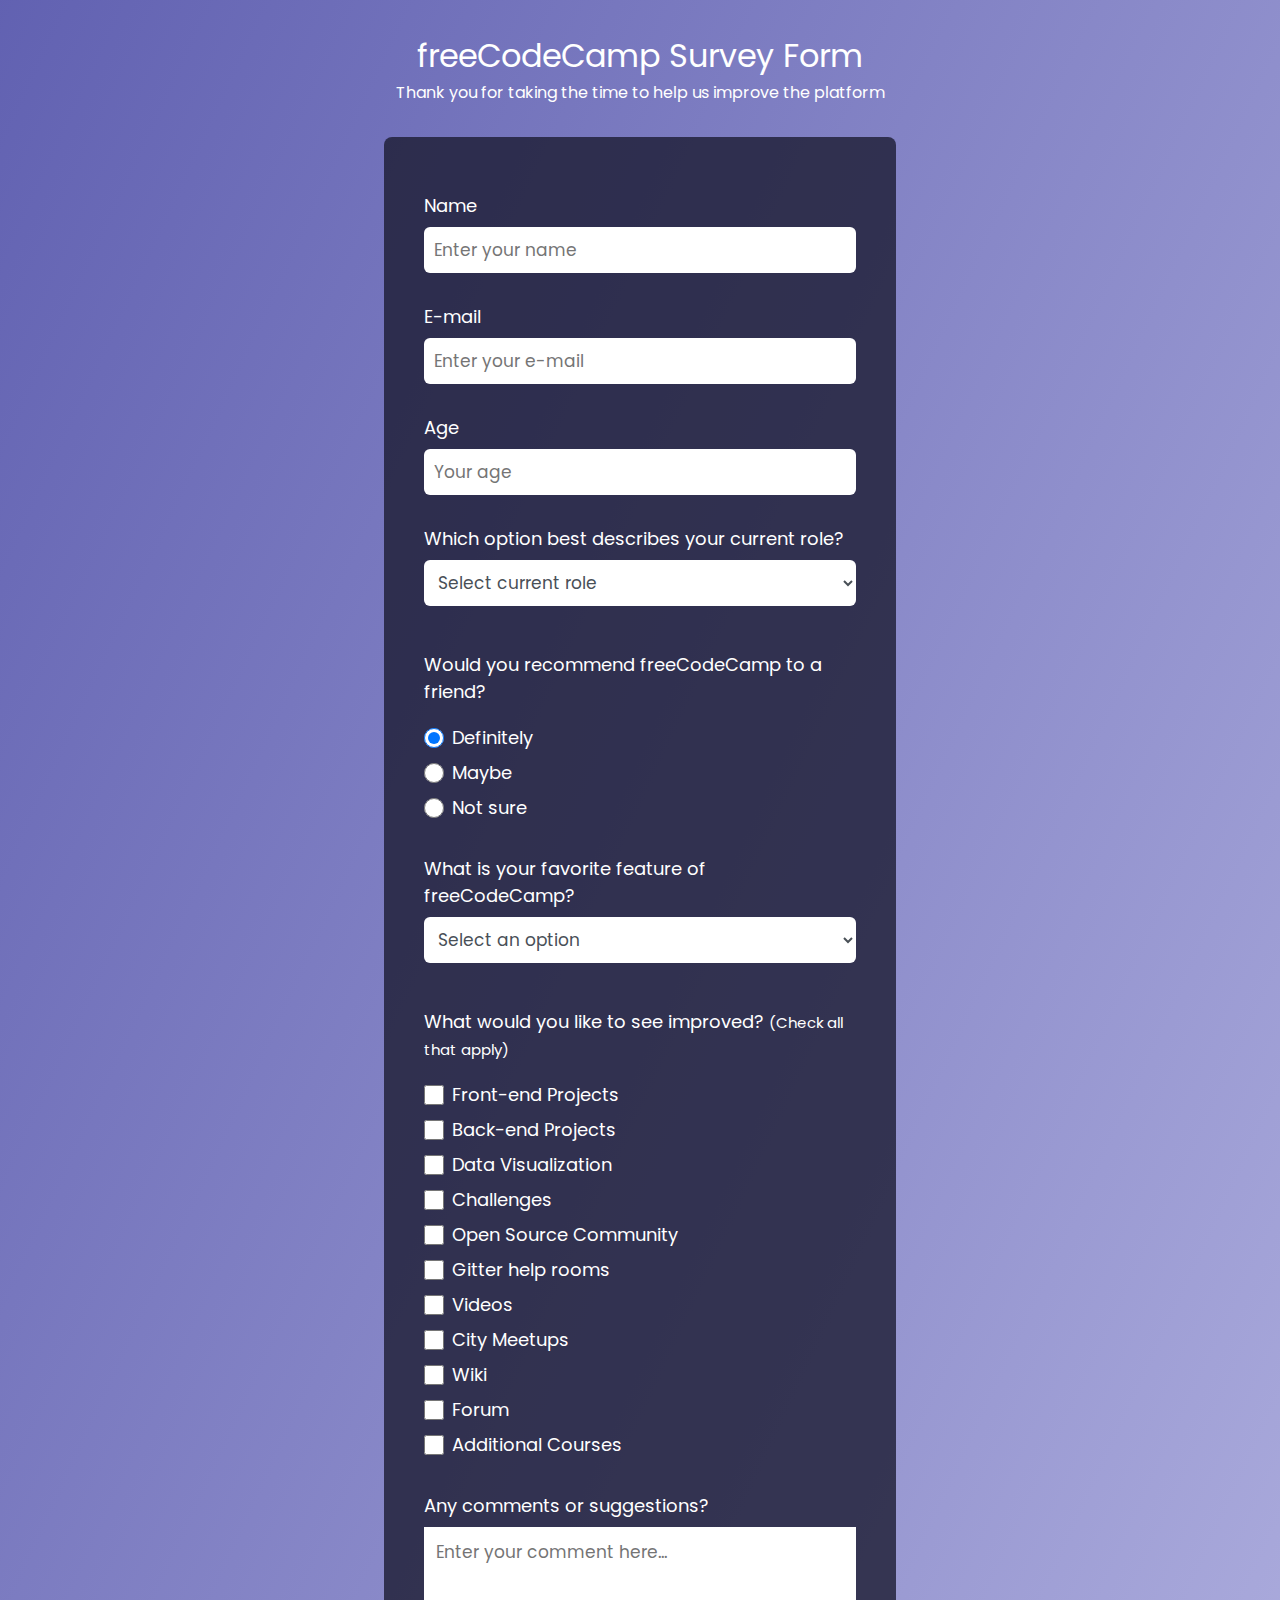
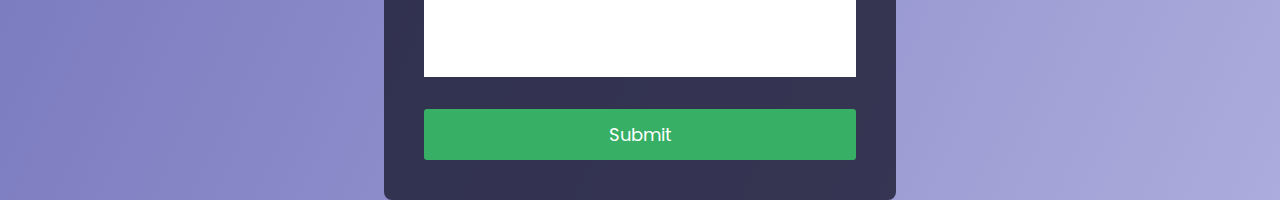
<file: projects/SurveyForm/index.html>
<!DOCTYPE html>
<html lang="en">
<head>
    <meta charset="UTF-8">
    <meta http-equiv="X-UA-Compatible" content="IE=edge">
    <meta name="viewport" content="width=device-width, initial-scale=1.0">
    <link rel="stylesheet" href="style.css">
    <title>Survey Form</title>
</head>
<body>
    <header id="introduction-texts">
        <h1 id="title">freeCodeCamp Survey Form</h1>
        <p id="description">Thank you for taking the time to help us improve the platform</p>
    </header>
    <div id="form-div">
        <form id="survey-form">
            <div class="input-text">
                <label for="name" id="name-label">Name</label>
                <input type="text" name="name" id="name" placeholder="Enter your name" maxlength="999" required>
            </div>
            <div class="input-text">
                <label for="email" id="email-label">E-mail</label>
                <input type="email" name="email" id="email" placeholder="Enter your e-mail" maxlength="999" required>
            </div>
            <div class="input-text">
                <label for="number" id="number-label">Age</label>
                <input type="number" name="age" id="number" placeholder="Your age" value="" max="120" min="1" required>
            </div>
            <div class="select-input">
                <p>Which option best describes your current role?</p>
                <select id="dropdown" class="select-dropdown" required>
                    <option value="valueNullRole" checked>Select current role</option>
                    <option value="student">Student</option>
                    <option value="fullTimeJob">Full Time Job</option>
                    <option value="fullTimeLearner">Full Time Learner</option>
                    <option value="notToSay">Prefer not to say</option>
                    <option value="other">Other</option>
                </select>
            </div>
            <div class="checkbox-radio-input">
                <p>Would you recommend freeCodeCamp to a friend?</p>
                <div class="radio-input">
                    <input type="radio" name="recommendRadio" id="definitely" value="definitely" checked>
                    <label for="definitely">Definitely</label>
                </div>
                <div class="radio-input">
                    <input type="radio" name="recommendRadio" id="maybe" value="maybe">
                    <label for="maybe">Maybe</label>
                </div>
                <div class="radio-input">
                    <input type="radio" name="recommendRadio" id="notSure" value="notSure">
                    <label for="notSure">Not sure</label>
                </div>
            </div>
            <div class="select-input">
                <p>What is your favorite feature of freeCodeCamp?</p>
                <select id="featureDropdown" class="select-dropdown" required>
                    <option value="valueNullFeature" checked>Select an option</option>
                    <option value="challenges">Challenges</option>
                    <option value="projects">Projects</option>
                    <option value="community">Community</option>
                    <option value="openSource">Open Source</option>
                </select>
            </div>
            <div class="checkbox-radio-input">
                <p>What would you like to see improved? <span id="checkApply">(Check all that apply)</span></p>
                <div class="checkbox-input">
                    <input type="checkbox" name="improvedCheck" id="frontEndProjects" value="frontEndProjects">
                    <label for="frontEndProjects">Front-end Projects</label>
                </div>
                <div class="checkbox-input">
                    <input type="checkbox" name="improvedCheck" id="backEndProjects" value="backEndProjects">
                    <label for="backEndProjects">Back-end Projects</label>
                </div>
                <div class="checkbox-input">
                    <input type="checkbox" name="improvedCheck" id="dataVisualization" value="dataVisualization">
                    <label for="dataVisualization">Data Visualization</label>
                </div>
                <div class="checkbox-input">
                    <input type="checkbox" name="improvedCheck" id="challengesCheck" value="challengesCheck">
                    <label for="challengesCheck">Challenges</label>
                </div>
                <div class="checkbox-input">
                    <input type="checkbox" name="improvedCheck" id="openSourceCommunity" value="openSourceCommunity">
                    <label for="openSourceCommunity">Open Source Community</label>
                </div>
                <div class="checkbox-input">
                    <input type="checkbox" name="improvedCheck" id="gitterHelpRooms" value="gitterHelpRooms">
                    <label for="gitterHelpRooms">Gitter help rooms</label>
                </div>
                <div class="checkbox-input">
                    <input type="checkbox" name="improvedCheck" id="videos" value="videos">
                    <label for="videos">Videos</label>
                </div>
                <div class="checkbox-input">
                    <input type="checkbox" name="improvedCheck" id="cityMeetups" value="cityMeetups">
                    <label for="cityMeetups">City Meetups</label>
                </div>
                <div class="checkbox-input">
                    <input type="checkbox" name="improvedCheck" id="wiki" value="wiki">
                    <label for="wiki">Wiki</label>
                </div>
                <div class="checkbox-input">
                    <input type="checkbox" name="improvedCheck" id="forum" value="forum">
                    <label for="forum">Forum</label>
                </div>
                <div class="checkbox-input">
                    <input type="checkbox" name="improvedCheck" id="additionalCourses" value="additionalCourses">
                    <label for="additionalCourses">Additional Courses</label>
                </div>
            </div>
            <div class="input-textarea">
                <p>Any comments or suggestions?</p>
                <textarea id="textareaComment" placeholder="Enter your comment here..."></textarea>
            </div>
            <button type="submit" id="submit">Submit</button>
        </form>
    </div>
    <script src="script.js"></script>
</body>
</html>
</file>
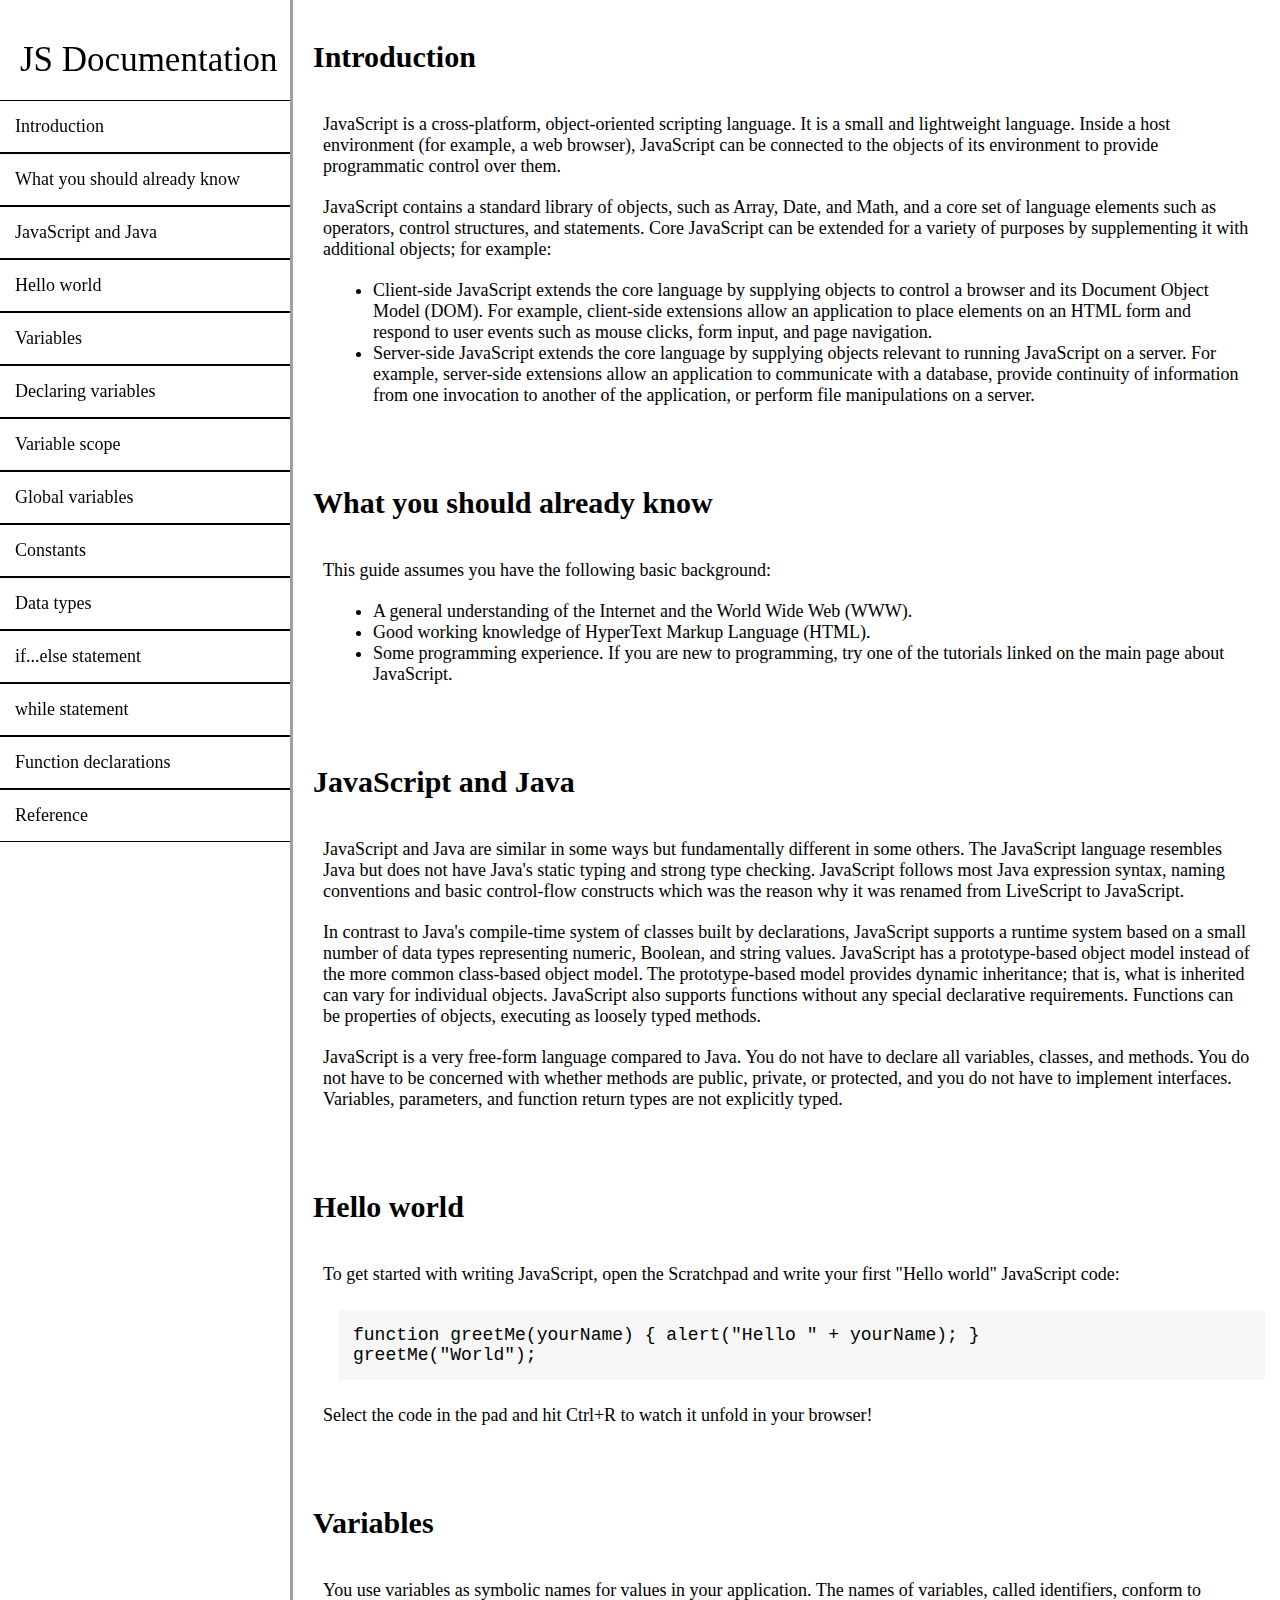
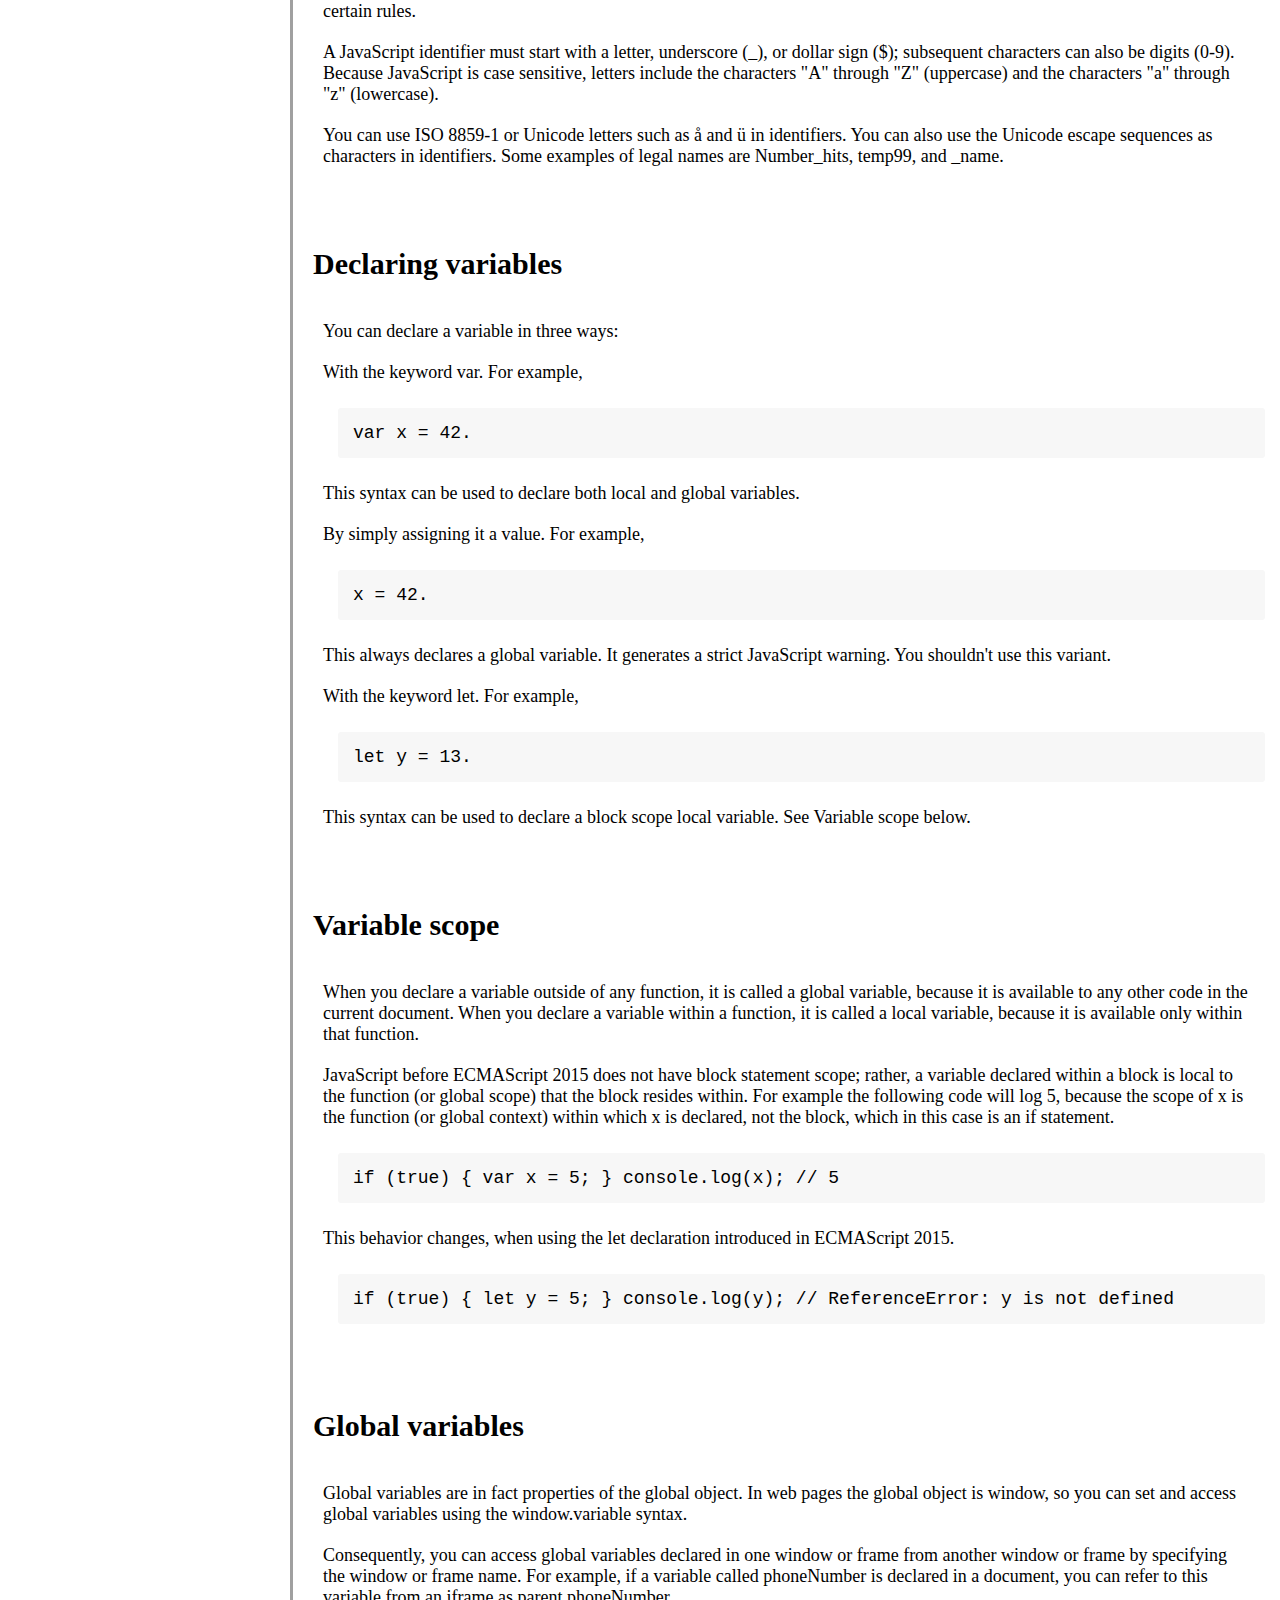
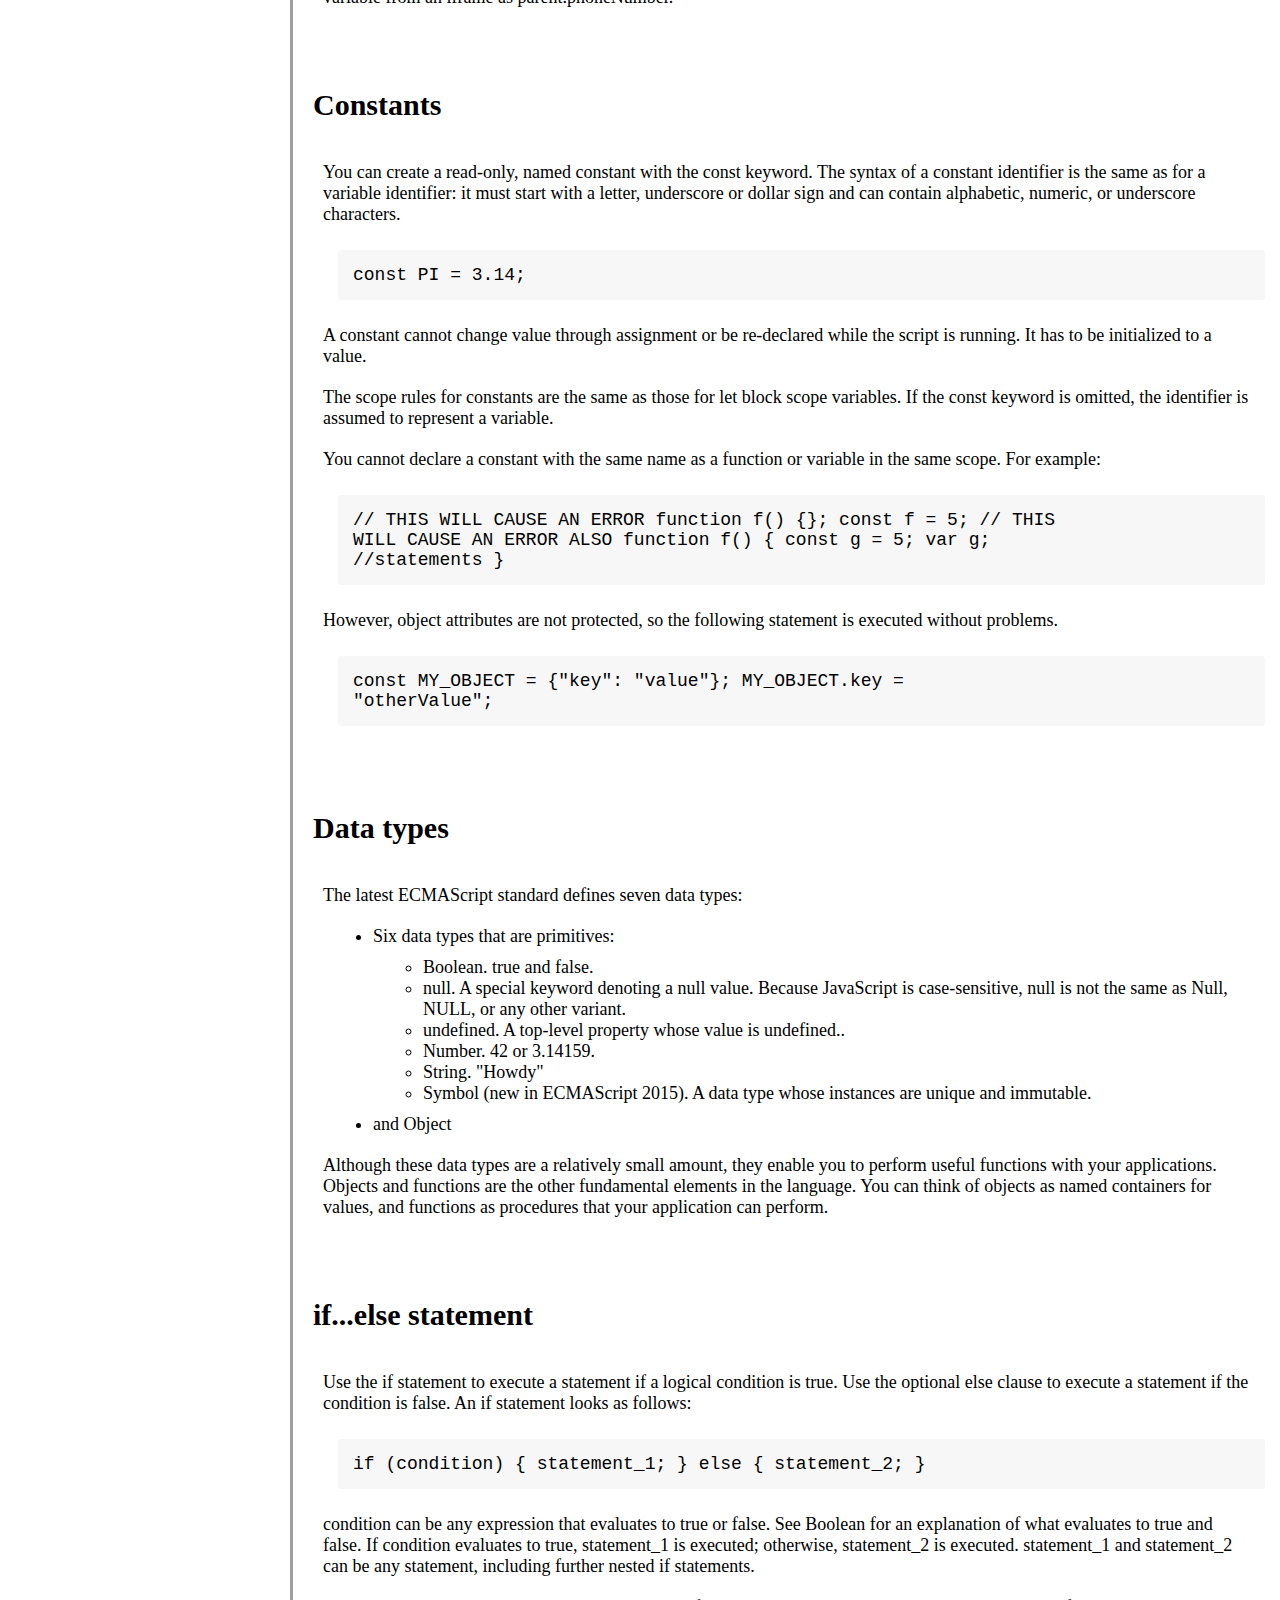
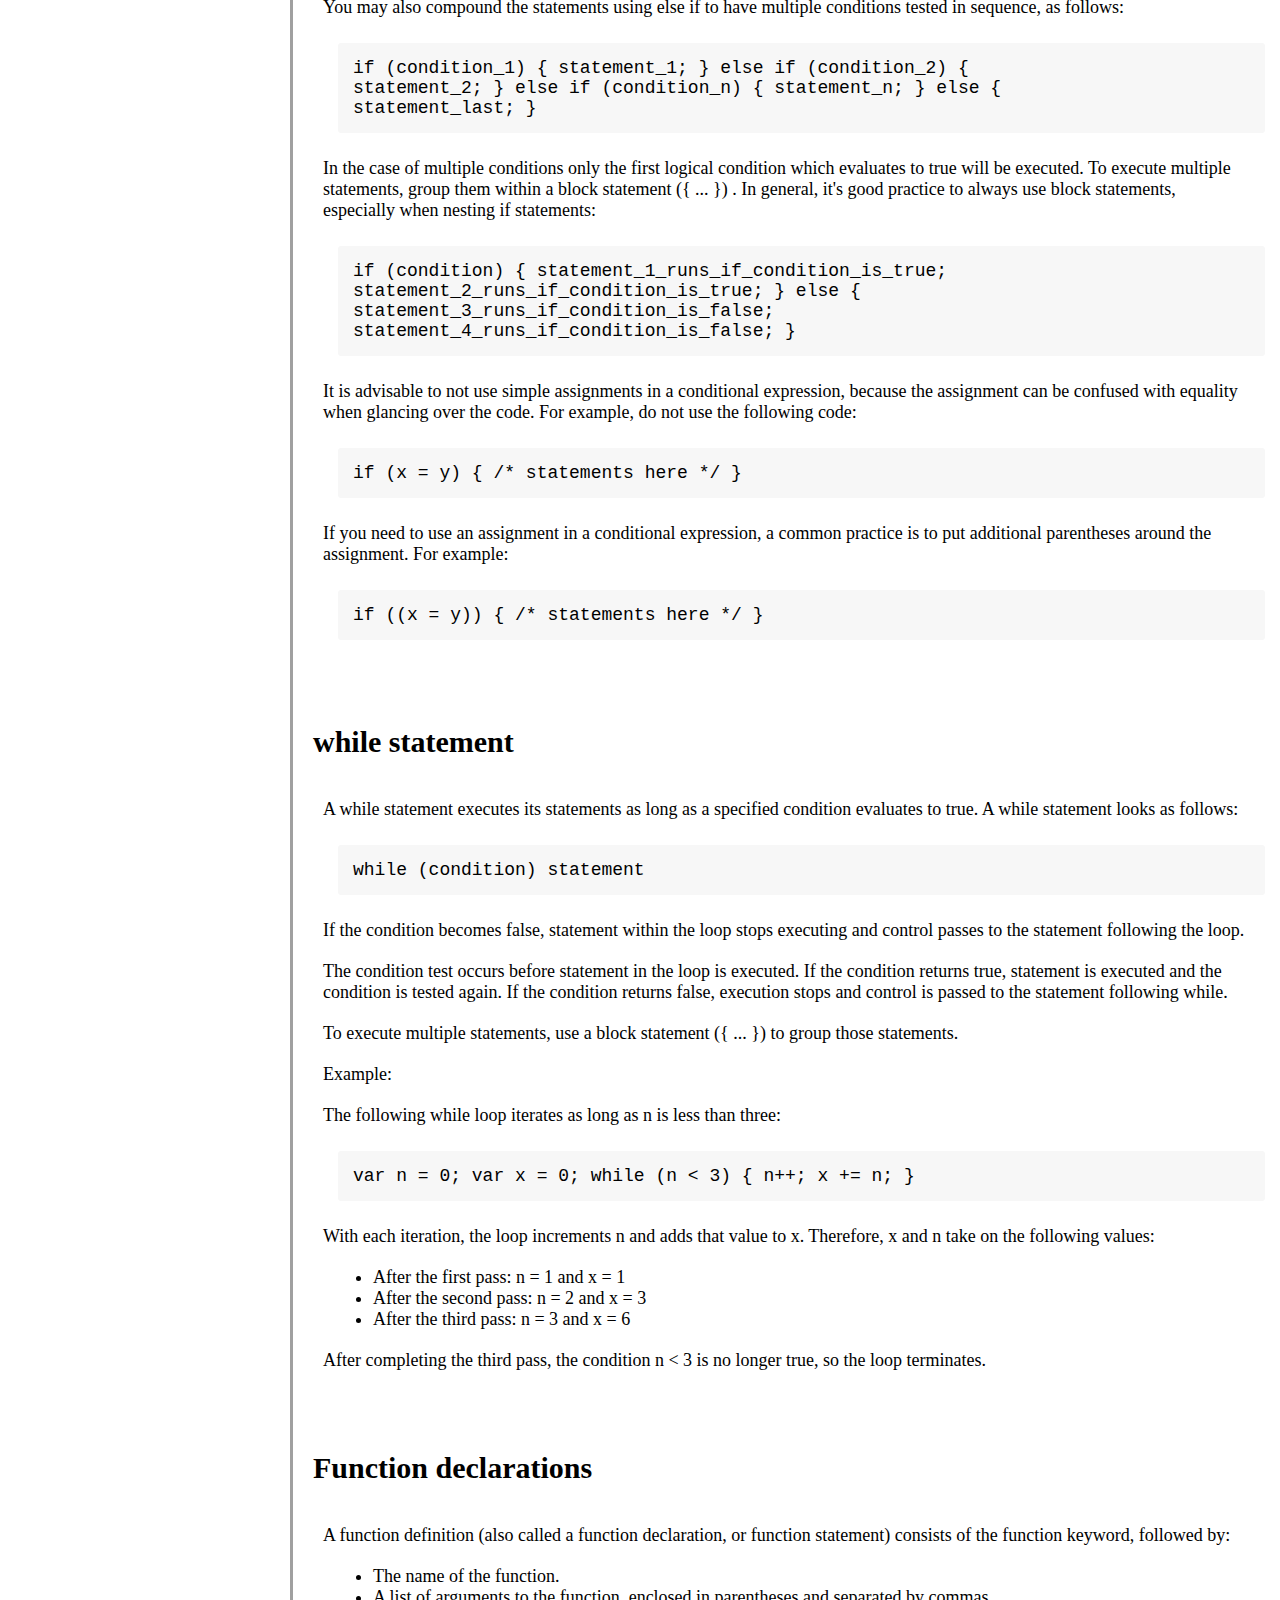
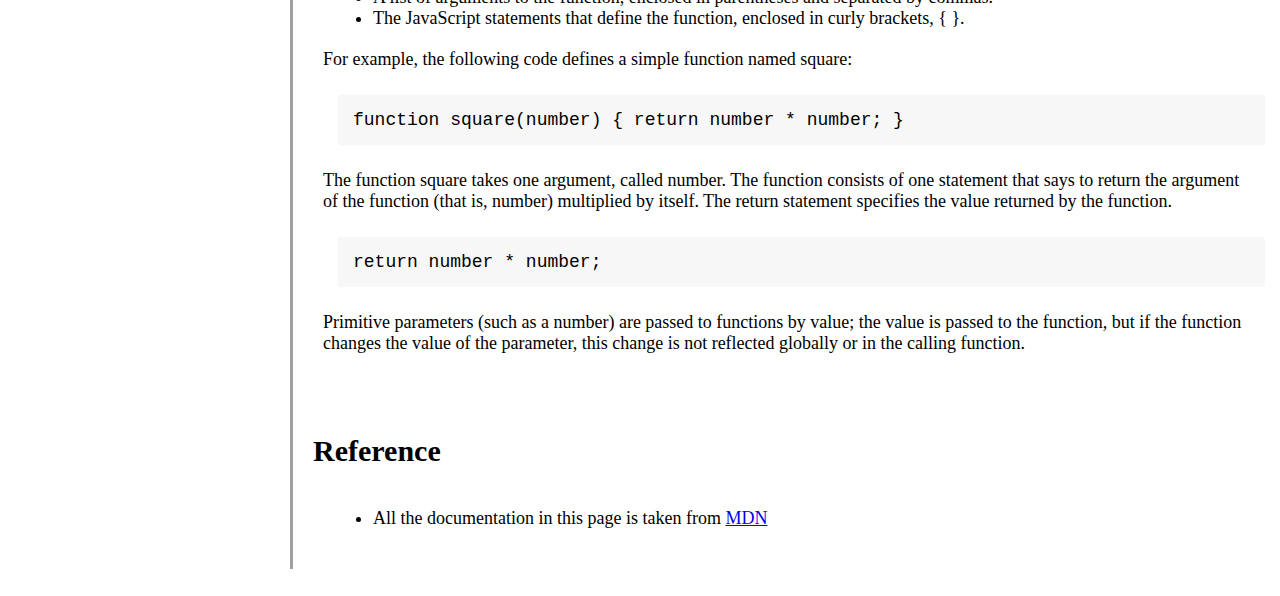
<file: projects/TechnicalPage/index.html>
<!DOCTYPE html>
<html lang="en">
<head>
    <meta charset="UTF-8">
    <meta http-equiv="X-UA-Compatible" content="IE=edge">
    <meta name="viewport" content="width=device-width, initial-scale=1.0">
    <link rel="stylesheet" href="style.css">
    <title>Technical Documentation Page</title>
</head>
<body>
    <div id="nav-id">
        <nav id="navbar">
            <header>
                <h1>JS Documentation</h1>
            </header>
            <ul>
                <li><a class="nav-link" href="#Introduction">Introduction</a></li>
                <li><a class="nav-link" href="#What_you_should_already_know">What you should already know</a></li>
                <li><a class="nav-link" href="#JavaScript_and_Java">JavaScript and Java</a></li>
                <li><a class="nav-link" href="#Hello_world">Hello world</a></li>
                <li><a class="nav-link" href="#Variables">Variables</a></li>
                <li><a class="nav-link" href="#Declaring_variables">Declaring variables</a></li>
                <li><a class="nav-link" href="#Variable_scope">Variable scope</a></li>
                <li><a class="nav-link" href="#Global_variables">Global variables</a></li>
                <li><a class="nav-link" href="#Constants">Constants</a></li>
                <li><a class="nav-link" href="#Data_types">Data types</a></li>
                <li><a class="nav-link" href="#if...else_statement">if...else statement</a></li>
                <li><a class="nav-link" href="#while_statement">while statement</a></li>
                <li><a class="nav-link" href="#Function_declarations">Function declarations</a></li>
                <li><a class="nav-link" href="#Reference">Reference</a></li>
            </ul>
        </nav>
    </div>
    <main id="main-doc">
        <section id="Introduction" class="main-section">
            <header><h2>Introduction</h2></header>
            <article>
                <p>JavaScript is a cross-platform, object-oriented scripting language. It is a small and lightweight language. Inside a host environment (for example, a web browser), JavaScript can be connected to the objects of its environment to provide programmatic control over them.</p>
                <p>JavaScript contains a standard library of objects, such as Array, Date, and Math, and a core set of language elements such as operators, control structures, and statements. Core JavaScript can be extended for a variety of purposes by supplementing it with additional objects; for example:</p>
                <ul>
                    <li>Client-side JavaScript extends the core language by supplying objects to control a browser and its Document Object Model (DOM). For example, client-side extensions allow an application to place elements on an HTML form and respond to user events such as mouse clicks, form input, and page navigation.</li>
                    <li>Server-side JavaScript extends the core language by supplying objects relevant to running JavaScript on a server. For example, server-side extensions allow an application to communicate with a database, provide continuity of information from one invocation to another of the application, or perform file manipulations on a server.</li>
                </ul>
            </article>
        </section>
        <section id="What_you_should_already_know" class="main-section">
            <header><h2>What you should already know</h2></header>
            <article>
                <p>This guide assumes you have the following basic background:</p>
                <ul>
                    <li>A general understanding of the Internet and the World Wide Web (WWW).</li>
                    <li>Good working knowledge of HyperText Markup Language (HTML).</li>
                    <li>Some programming experience. If you are new to programming, try one of the tutorials linked on the main page about JavaScript.</li>
                </ul>
                
            </article>
        </section>
        <section id="JavaScript_and_Java" class="main-section">
            <header><h2>JavaScript and Java</h2></header>
            <article>
                <p>JavaScript and Java are similar in some ways but fundamentally different in some others. The JavaScript language resembles Java but does not have Java's static typing and strong type checking. JavaScript follows most Java expression syntax, naming conventions and basic control-flow constructs which was the reason why it was renamed from LiveScript to JavaScript.</p>
                <p>In contrast to Java's compile-time system of classes built by declarations, JavaScript supports a runtime system based on a small number of data types representing numeric, Boolean, and string values. JavaScript has a prototype-based object model instead of the more common class-based object model. The prototype-based model provides dynamic inheritance; that is, what is inherited can vary for individual objects. JavaScript also supports functions without any special declarative requirements. Functions can be properties of objects, executing as loosely typed methods.</p>
                <p>JavaScript is a very free-form language compared to Java. You do not have to declare all variables, classes, and methods. You do not have to be concerned with whether methods are public, private, or protected, and you do not have to implement interfaces. Variables, parameters, and function return types are not explicitly typed.</p>
            </article>
        </section>
        <section id="Hello_world" class="main-section">
            <header><h2>Hello world</h2></header>
            <article>
                <p>To get started with writing JavaScript, open the Scratchpad and write your first "Hello world" JavaScript code:</p>
                <code>function greetMe(yourName) { alert("Hello " + yourName); }
                <br>greetMe("World");</code>
                <p>Select the code in the pad and hit Ctrl+R to watch it unfold in your browser!</p>
            </article>
        </section>
        <section id="Variables" class="main-section">
            <header><h2>Variables</h2></header>
            <article>
                <p>You use variables as symbolic names for values in your application. The names of variables, called identifiers, conform to certain rules.</p>
                <p>A JavaScript identifier must start with a letter, underscore (_), or dollar sign ($); subsequent characters can also be digits (0-9). Because JavaScript is case sensitive, letters include the characters "A" through "Z" (uppercase) and the characters "a" through "z" (lowercase).</p>
                <p>You can use ISO 8859-1 or Unicode letters such as å and ü in identifiers. You can also use the Unicode escape sequences as characters in identifiers. Some examples of legal names are Number_hits, temp99, and _name.</p>
            </article>
        </section>
        <section id="Declaring_variables" class="main-section">
            <header><h2>Declaring variables</h2></header>
            <article>
                <p>You can declare a variable in three ways:</p>
                <p>With the keyword var. For example,</p>
                <code>var x = 42.</code>
                <p>This syntax can be used to declare both local and global variables.</p>
                <p>By simply assigning it a value. For example,</p>
                <code>x = 42.</code>
                <p>This always declares a global variable. It generates a strict JavaScript warning. You shouldn't use this variant.</p>
                <p>With the keyword let. For example,</p>
                <code>let y = 13.</code>
                <p>This syntax can be used to declare a block scope local variable. See Variable scope below.</p>
            </article>
        </section>
        <section id="Variable_scope" class="main-section">
            <header><h2>Variable scope</h2></header>
            <article>
                <p>When you declare a variable outside of any function, it is called a global variable, because it is available to any other code in the current document. When you declare a variable within a function, it is called a local variable, because it is available only within that function.</p>
                <p>JavaScript before ECMAScript 2015 does not have block statement scope; rather, a variable declared within a block is local to the function (or global scope) that the block resides within. For example the following code will log 5, because the scope of x is the function (or global context) within which x is declared, not the block, which in this case is an if statement.</p>
                <code>if (true) { var x = 5; } console.log(x); // 5</code>
                <p>This behavior changes, when using the let declaration introduced in ECMAScript 2015.</p>
                <code>if (true) { let y = 5; } console.log(y); // ReferenceError: y is
                    not defined</code>
            </article>
        </section>
        <section id="Global_variables" class="main-section">
            <header><h2>Global variables</h2></header>
            <article>
                <p>Global variables are in fact properties of the global object. In web pages the global object is window, so you can set and access global variables using the window.variable syntax.</p>
                <p>Consequently, you can access global variables declared in one window or frame from another window or frame by specifying the window or frame name. For example, if a variable called phoneNumber is declared in a document, you can refer to this variable from an iframe as parent.phoneNumber.</p>
            </article>
        </section>
        <section id="Constants" class="main-section">
            <header><h2>Constants</h2></header>
            <article>
                <p>You can create a read-only, named constant with the const keyword. The syntax of a constant identifier is the same as for a variable identifier: it must start with a letter, underscore or dollar sign and can contain alphabetic, numeric, or underscore characters.</p>
                <code>const PI = 3.14;</code>
                <p>A constant cannot change value through assignment or be re-declared while the script is running. It has to be initialized to a value.</p>
                <p>The scope rules for constants are the same as those for let block scope variables. If the const keyword is omitted, the identifier is assumed to represent a variable.</p>
                <p>You cannot declare a constant with the same name as a function or variable in the same scope. For example:</p>
                <code>// THIS WILL CAUSE AN ERROR function f() {}; const f = 5; // THIS<br>
                    WILL CAUSE AN ERROR ALSO function f() { const g = 5; var g;<br>
                    //statements }</code>
                <p>However, object attributes are not protected, so the following statement is executed without problems.</p>
                <code>const MY_OBJECT = {"key": "value"}; MY_OBJECT.key =<br>
                    "otherValue";</code>
            </article>
        </section>
        <section id="Data_types" class="main-section">
            <header><h2>Data types</h2></header>
            <article>
                <p>The latest ECMAScript standard defines seven data types:</p>
                <ul>
                    <li>Six data types that are primitives:</li>
                    <ul>
                        <li>Boolean. true and false.</li>
                        <li>null. A special keyword denoting a null value. Because JavaScript is case-sensitive, null is not the same as Null, NULL, or any other variant.</li>
                        <li>undefined. A top-level property whose value is undefined..</li>
                        <li>Number. 42 or 3.14159.</li>
                        <li>String. "Howdy"</li>
                        <li>Symbol (new in ECMAScript 2015). A data type whose instances are unique and immutable.</li>
                    </ul>
                    <li>and Object</li>
                </ul>
                <p>Although these data types are a relatively small amount, they enable you to perform useful functions with your applications. Objects and functions are the other fundamental elements in the language. You can think of objects as named containers for values, and functions as procedures that your application can perform.</p>
            </article>
        </section>
        <section id="if...else_statement" class="main-section">
            <header><h2>if...else statement</h2></header>
            <article>
                <p>Use the if statement to execute a statement if a logical condition is true. Use the optional else clause to execute a statement if the condition is false. An if statement looks as follows:</p>
                <code>if (condition) { statement_1; } else { statement_2; }</code>
                <p>condition can be any expression that evaluates to true or false. See Boolean for an explanation of what evaluates to true and false. If condition evaluates to true, statement_1 is executed; otherwise, statement_2 is executed. statement_1 and statement_2 can be any statement, including further nested if statements.</p>
                <p>You may also compound the statements using else if to have multiple conditions tested in sequence, as follows:</p>
                <code>if (condition_1) { statement_1; } else if (condition_2) {<br>
                    statement_2; } else if (condition_n) { statement_n; } else {<br>
                    statement_last; }</code>
                <p>In the case of multiple conditions only the first logical condition which evaluates to true will be executed. To execute multiple statements, group them within a block statement ({ ... }) . In general, it's good practice to always use block statements, especially when nesting if statements:</p>
                <code>if (condition) { statement_1_runs_if_condition_is_true;<br>
                    statement_2_runs_if_condition_is_true; } else {<br>
                    statement_3_runs_if_condition_is_false;<br>
                    statement_4_runs_if_condition_is_false; }</code>
                <p>It is advisable to not use simple assignments in a conditional expression, because the assignment can be confused with equality when glancing over the code. For example, do not use the following code:</p>
                <code>if (x = y) { /* statements here */ }</code>
                <p>If you need to use an assignment in a conditional expression, a common practice is to put additional parentheses around the assignment. For example:</p>
                <code>if ((x = y)) { /* statements here */ }</code>
            </article>
        </section>
        <section id="while_statement" class="main-section">
            <header><h2>while statement</h2></header>
            <article>
                <p>A while statement executes its statements as long as a specified condition evaluates to true. A while statement looks as follows:</p>
                <code>while (condition) statement</code>
                <p>If the condition becomes false, statement within the loop stops executing and control passes to the statement following the loop.</p>
                <p>The condition test occurs before statement in the loop is executed. If the condition returns true, statement is executed and the condition is tested again. If the condition returns false, execution stops and control is passed to the statement following while.</p>
                <p>To execute multiple statements, use a block statement ({ ... }) to group those statements.</p>
                <p>Example:</p>
                <p>The following while loop iterates as long as n is less than three:</p>
                <code>var n = 0; var x = 0; while (n < 3) { n++; x += n; }</code>
                <p>With each iteration, the loop increments n and adds that value to x. Therefore, x and n take on the following values:</p>
                <ul>
                    <li>After the first pass: n = 1 and x = 1</li>
                    <li>After the second pass: n = 2 and x = 3</li>
                    <li>After the third pass: n = 3 and x = 6</li>
                </ul>
                <p>After completing the third pass, the condition n < 3 is no longer true, so the loop terminates.</p>
            </article>
        </section>
        <section id="Function_declarations" class="main-section">
            <header><h2>Function declarations</h2></header>
            <article>
                <p>A function definition (also called a function declaration, or function statement) consists of the function keyword, followed by:</p>
                <ul>
                    <li>The name of the function.</li>
                    <li>A list of arguments to the function, enclosed in parentheses and separated by commas.</li>
                    <li>The JavaScript statements that define the function, enclosed in curly brackets, { }.</li>
                </ul>
                <p>For example, the following code defines a simple function named square:</p>
                <code>function square(number) { return number * number; }</code>
                <p>The function square takes one argument, called number. The function consists of one statement that says to return the argument of the function (that is, number) multiplied by itself. The return statement specifies the value returned by the function.</p>
                <code>return number * number;</code>
                <p>Primitive parameters (such as a number) are passed to functions by value; the value is passed to the function, but if the function changes the value of the parameter, this change is not reflected globally or in the calling function.</p>
            </article>
        </section>
        <section id="Reference" class="main-section">
            <header><h2>Reference</h2></header>
            <article>
                <ul>
                    <li>All the documentation in this page is taken from <a href="https://developer.mozilla.org/en-US/docs/Web/JavaScript/Guide" target="_blank">MDN</a></li>
                </ul>
            </article>
        </section>
    </main>
</body>
</html>
</file>
<file: projects/SurveyForm/style.css>
@import url('https://fonts.googleapis.com/css2?family=Poppins&display=swap');
*{
    margin: 0;
    padding: 0;
    box-sizing: border-box;
    font-family: 'Poppins', sans-serif;
    font-weight: 400;
}
body{
    background: linear-gradient(115deg,rgba(58, 58, 158, 0.8),rgba(136, 136, 206, 0.7)), url(https://cdn.freecodecamp.org/testable-projects-fcc/images/survey-form-background.jpeg);
    background-position: center;
    background-repeat: no-repeat;
    background-size: cover;
}
#introduction-texts{
    text-align: center;
    padding: 32px 0;
    color: white;
}
#form-div{
    width: 40%;
    margin: 0 auto;
}
#survey-form{
    border-radius: 8px;
    padding: 40px;
    background-color: #1b1b32cc;
}
.input-text, .select-input, .checkbox-radio-input, .input-textarea, .input-text label, .checkbox-radio-input p{
    font-size: 18px;
    padding: 15px 0;
    color: white;
}
.input-text input, .select-dropdown{
    font-size: 17px;
    margin-top: 8px;
    padding: 10px;
    border-radius: 6px;
    border: none;
    outline: none;
    background-color: white;
    width: 100%;
    color: #495057;
}
#checkApply{
    font-size: 15px;
}
.checkbox-radio-input{
    display: flex;
    flex-direction: column;
}
.radio-input, .checkbox-input{
    padding: 4px 0;
    display: flex;
    flex-direction: row;
    align-items: center;
    gap: 8px;
}
.radio-input input, .checkbox-input input{
    height: 20px;
    width: 20px;
}
.radio-input label, .checkbox-input label{
    font-size: 18px;
}
#textareaComment{
    font-size: 17px;
    color: #495057;
    margin-top: 8px;
    resize: none;
    outline: none;
    border: none;
    width: 100%;
    height: 150px;
    padding: 12px;
}
#submit{
    margin-top: 10px;
    width: 100%;
    background-color: #37af65;
    font-size: 18px;
    border: none;
    outline: none;
    border-radius: 3px;
    padding: 12px;
    color: white;
}
#submit:hover, .radio-input input:hover, .radio-input label:hover, .checkbox-input input:hover, .checkbox-input label:hover, .select-dropdown:hover{
    cursor: pointer;
}
@media screen and (max-width: 1024px){
    #form-div{
        width: 90%;
    }
}
</file>
<file: projects/TechnicalPage/style.css>
*{
    margin: 0;
    padding: 0;
    box-sizing: border-box;
    font-size: 18px;
}
#nav-id{
    padding: 20px 0;
    display: flex;
    flex-direction: column;
    position: fixed;
}
header h1{
    padding: 20px;
    font-weight: 500;
    font-size: 35px;
}
#navbar ul{
    list-style-type: none;
}
.nav-link{
    text-decoration: none;
    color: black;
}
#navbar ul li{
    padding: 15px;
    border-top: 1px solid black;
    border-bottom: 1px solid black;
}
.main-section{
    background-color: white;
    border-left: 3px solid #a0a0a0;
    margin-left: 290px;
    position: relative;
    padding: 20px;
}
header h2{
    padding: 20px 0;
    font-weight: 600;
    font-size: 30px;
}
article{
    padding: 10px;
}
article p{
    padding: 10px 0;
}
article ul{
    padding: 10px 0;
    margin-left: 50px;
}
code{
    display: block;
    padding: 15px;
    margin: 15px;
    width: 100%;
    border-radius: 3px;
    background-color: #f7f7f7;
}
@media screen and (max-width: 768px){
    #nav-id {
        position: relative;
        text-align: center;
    }
    #navbar{
        border: 2px solid #a0a0a0;
        max-height: 250px;
        overflow: auto;
    }
    .main-section {
        border: none;
        margin-left: 0px;
    }
}
</file>
